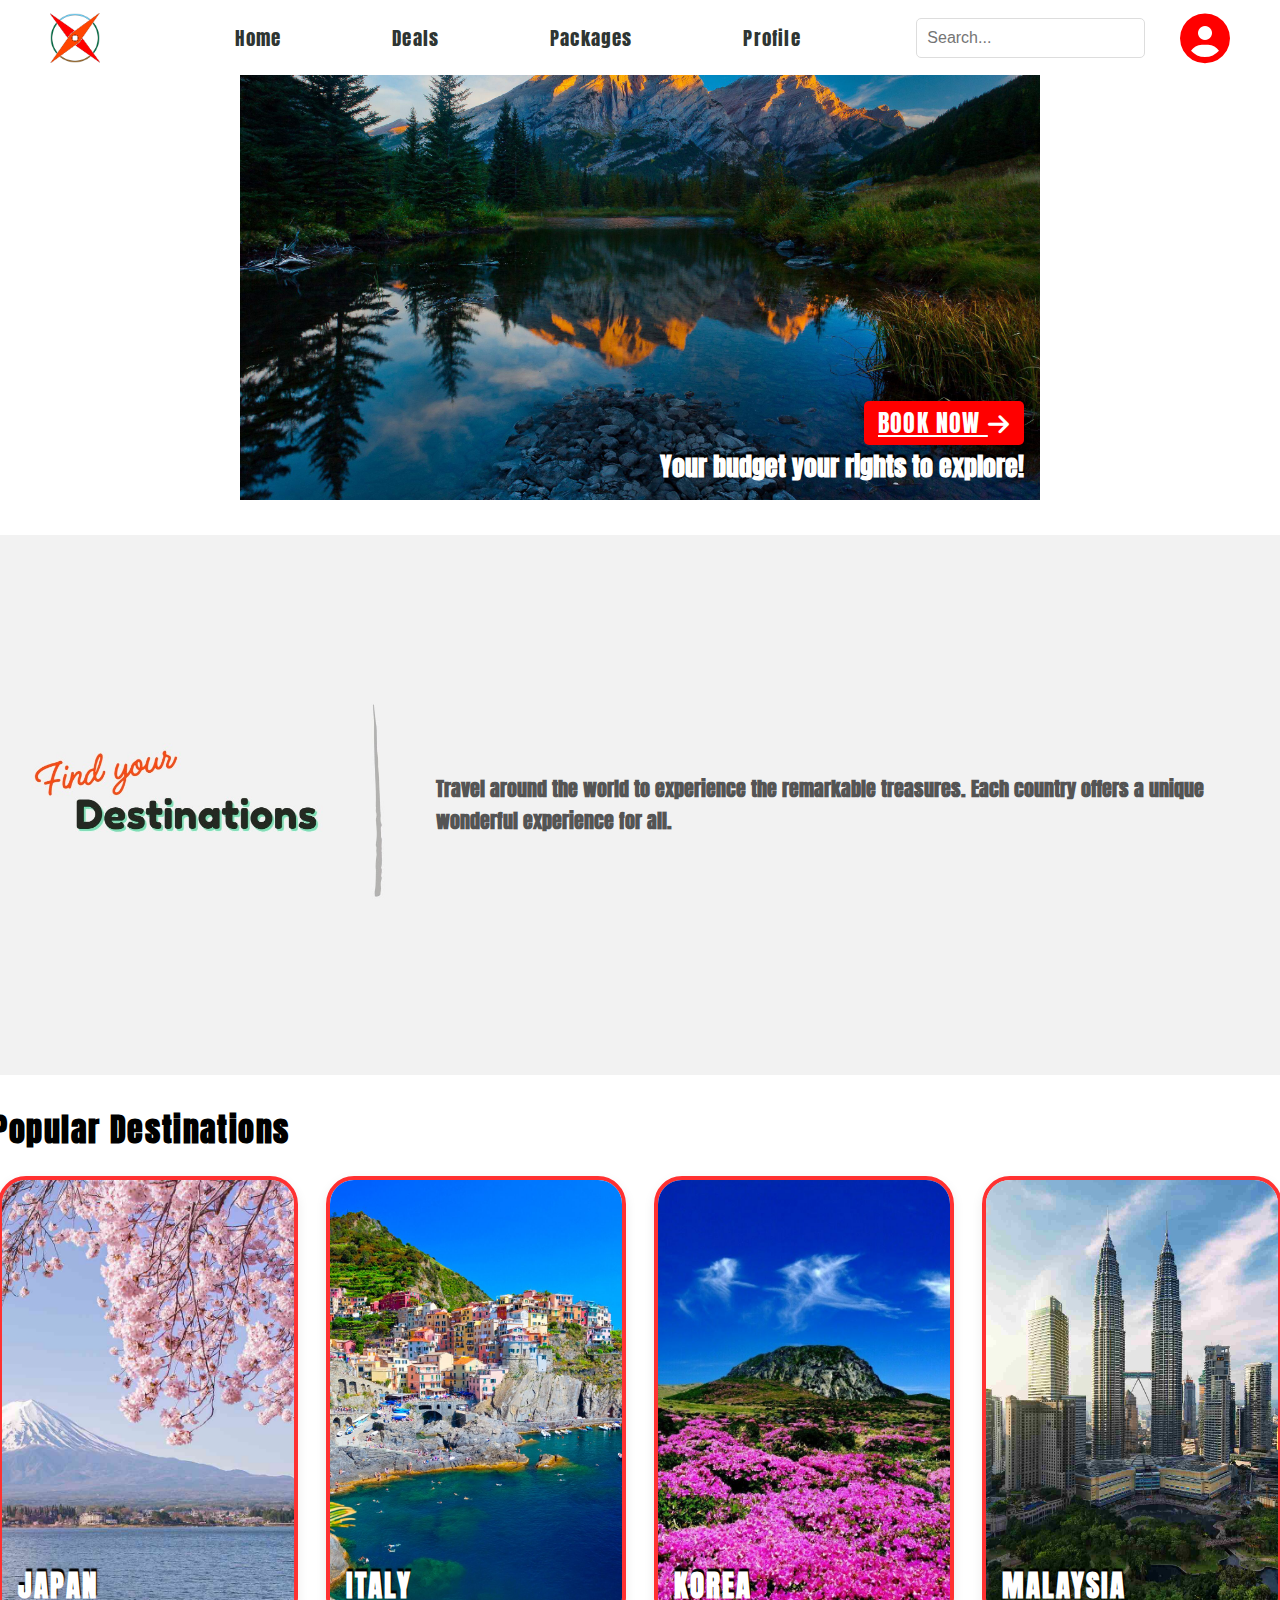
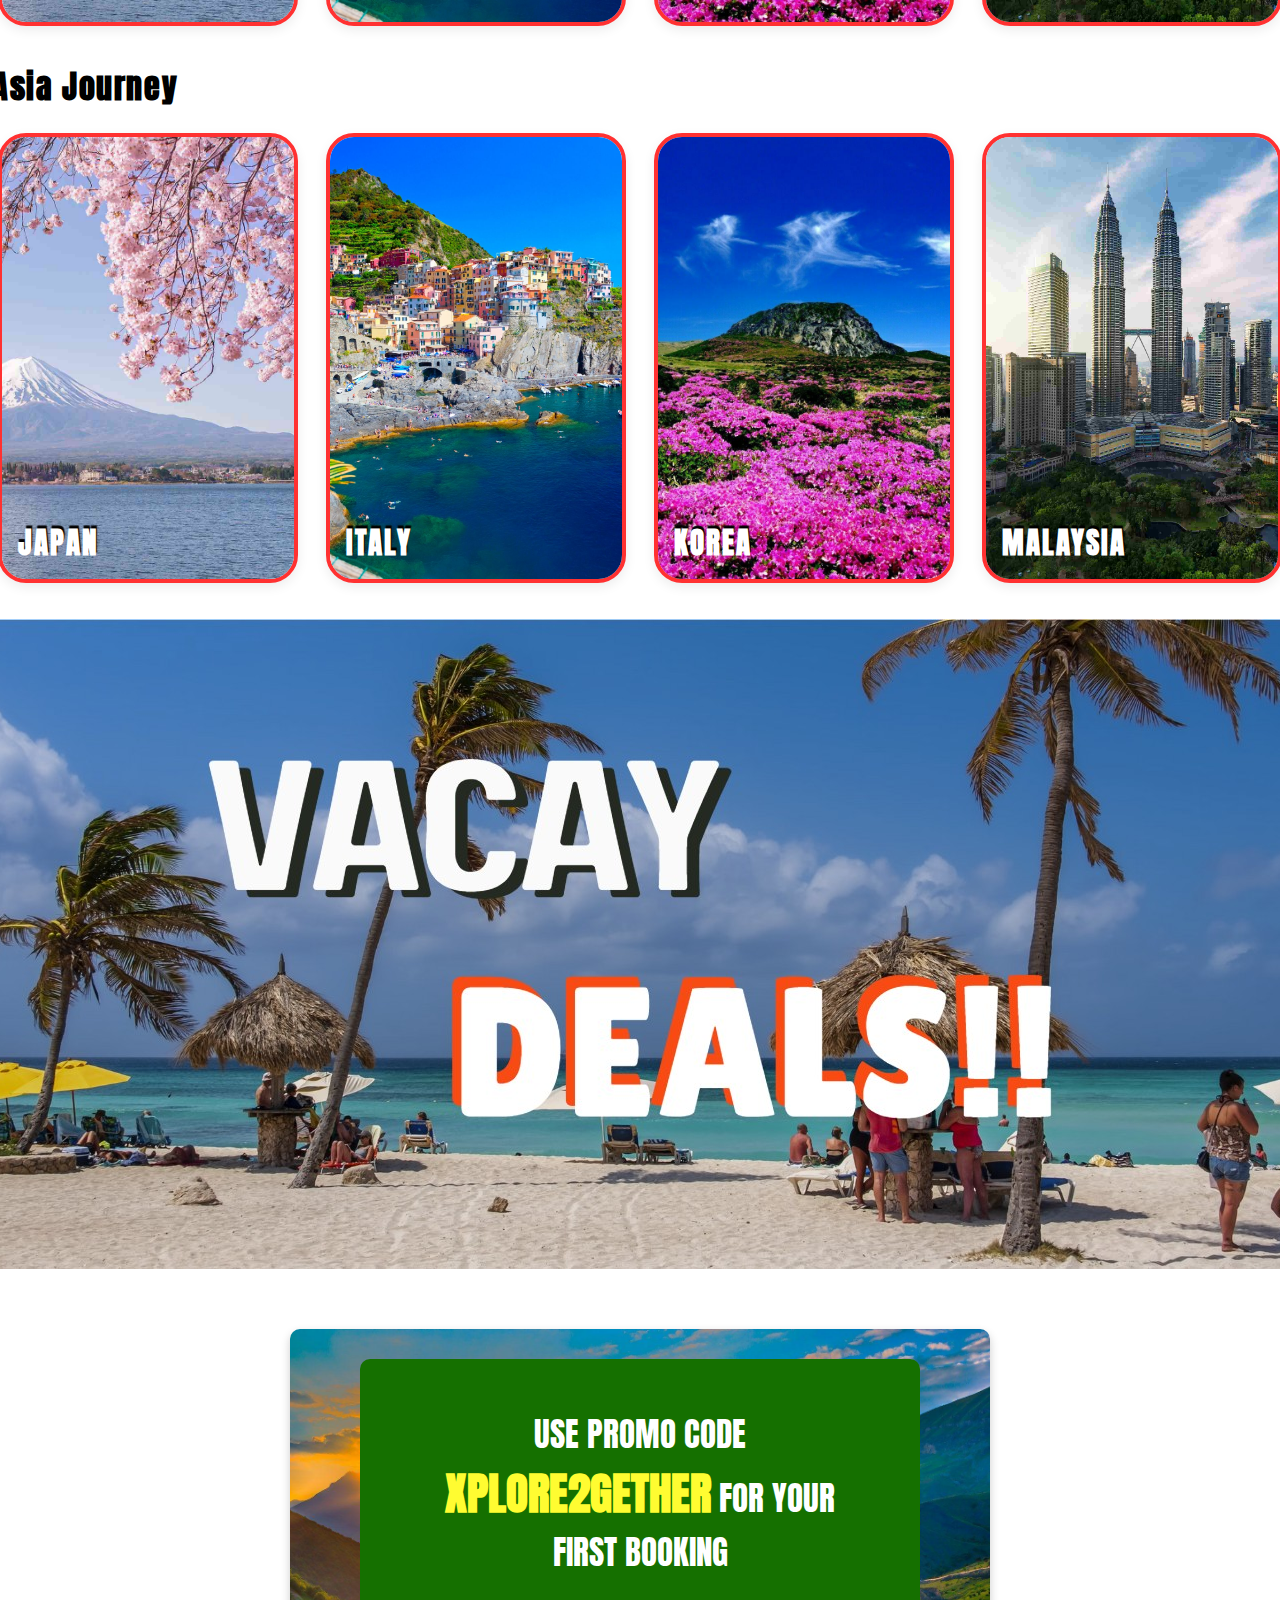
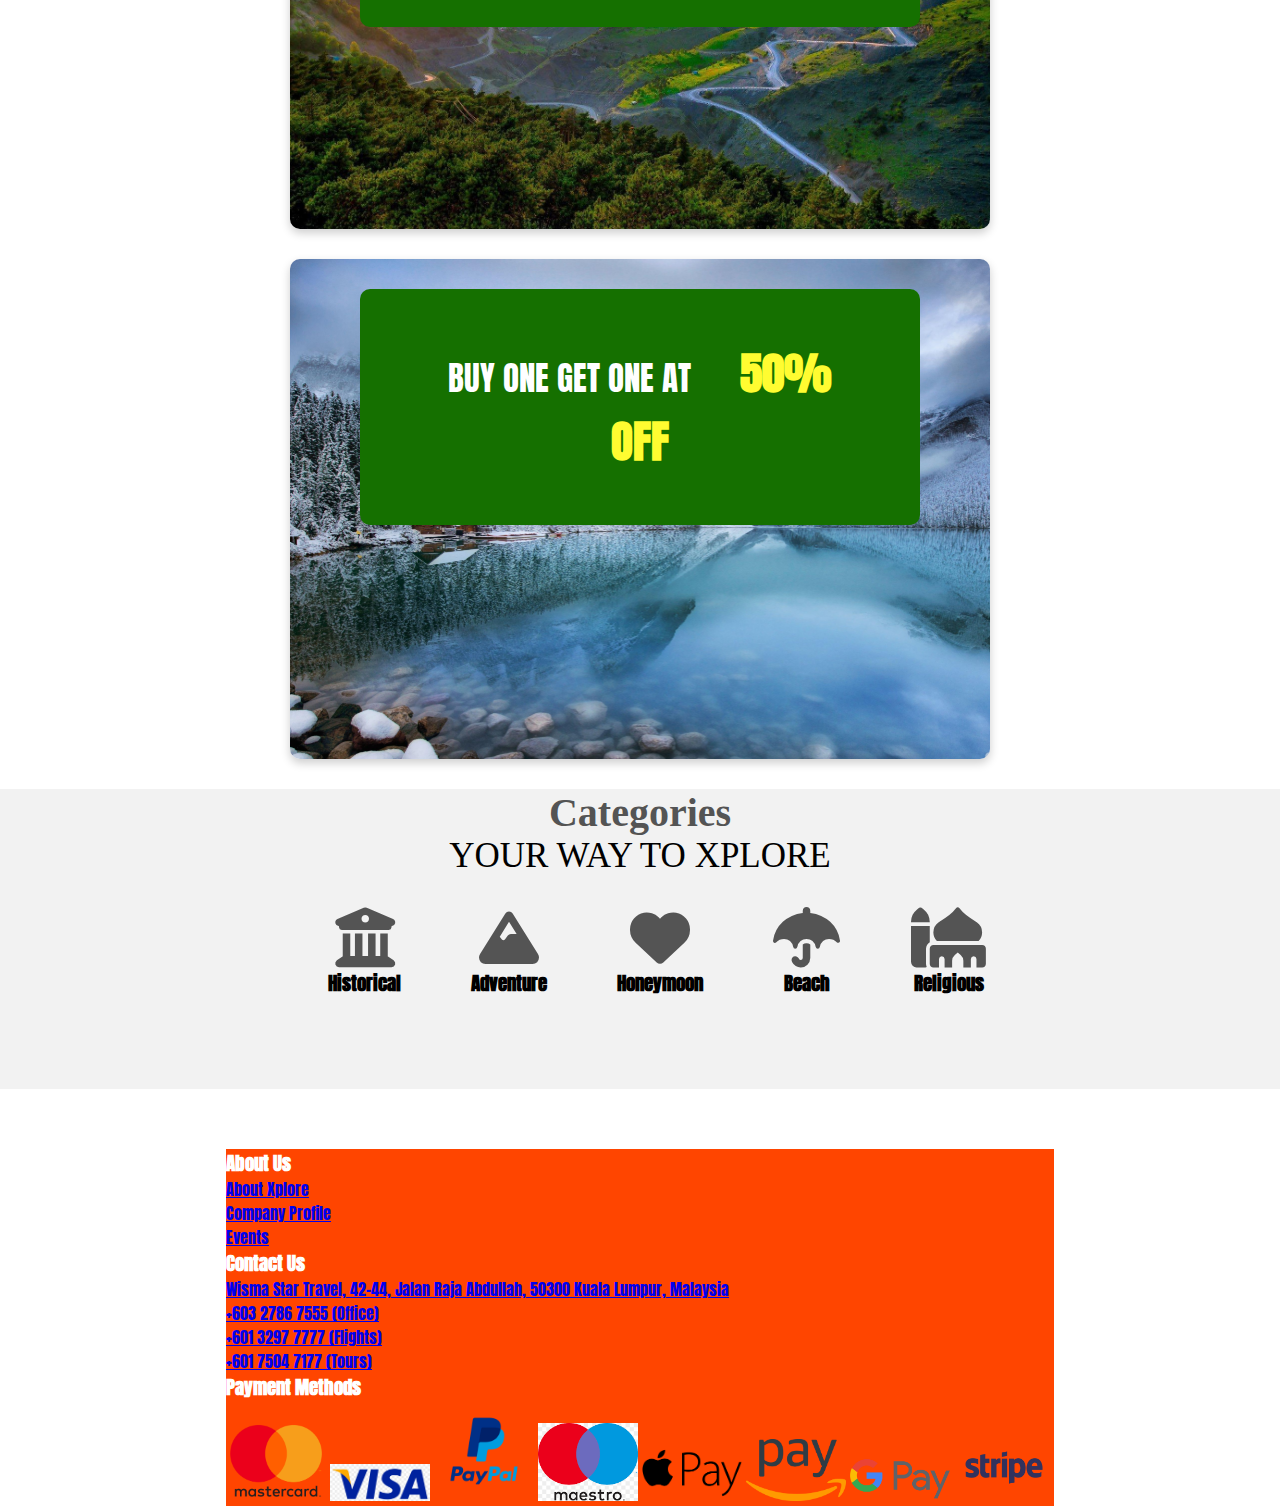
<file: index.html>
<!DOCTYPE html>
<html lang="en">
<head>
    <meta charset="UTF-8">
    <meta name="viewport" content="width=device-width, initial-scale=1.0">
    <title>Xplore</title>
    <link rel="stylesheet" href="styles.css">
    <link rel="stylesheet" href="https://cdnjs.cloudflare.com/ajax/libs/font-awesome/6.7.2/css/all.min.css" integrity="sha512-Evv84Mr4kqVGRNSgIGL/F/aIDqQb7xQ2vcrdIwxfjThSH8CSR7PBEakCr51Ck+w+/U6swU2Im1vVX0SVk9ABhg==" crossorigin="anonymous" referrerpolicy="no-referrer" />
    <link rel="preconnect" href="https://fonts.googleapis.com">
    <link rel="preconnect" href="https://fonts.gstatic.com" crossorigin>
    <link href="https://fonts.googleapis.com/css2?family=Anton&display=swap" rel="stylesheet">
</head>
<body>
    <nav>
        <div class="logo" img src="img/logo.png" alt="Xplore Logo"></div>
            <ul class="menu">
                <li><a href="#home">Home</a></li>
                <li><a href="#deals">Deals</a></li>
                <li><a href="#packages">Packages</a></li>
                <li><a href="#profile">Profile</a></li>
            </ul>
        <div class="search-bar">
            <form>
                <input type="text" placeholder="Search...">
            </form>
        </div>
        <i class="fas fa-user-circle"></i>
    </nav>
    <div class="container-imag">
        <div class="imag">
            <img src="img/scenery.jpg" alt="scenery">
                    <a class="imag-button" href="#booking">BOOK NOW <i class="fas fa-arrow-right"></i></a>
            <p class="overlay-text">Your budget your rights to explore!</p>
        </div>
    </div>
    <div>
        <div class="border"></div>
    </div>
    <section class="content">
        <div class="inner-content">
            <img src="img/find your destination.jpg" alt="Find Your Destination">
            <p>Travel around the world to experience the remarkable treasures. Each country offers a unique wonderful experience for all.</p>
        </div>
    </section>
    <div>
        <div class="border"></div>
    </div>
    <div>
        <h1 class="section-title">Popular Destinations</h1>
        <section class="container-card">
            <div class="card">
                <img src="img/japan.jpg" alt="JAPAN">
                <p class="overlay-card-text">JAPAN</p>
            </div>
            <div class="card">
                <img src="img/italy.jpg" alt="ITALY">
                <p class="overlay-card-text">ITALY</p>
            </div>
            <div class="card">
                <img src="img/korea.jpg" alt="KOREA">
                <p class="overlay-card-text">KOREA</p>
            </div>
            <div class="card">
                <img src="img/malaysia.jpg" alt="MALAYSIA">
                <p class="overlay-card-text">MALAYSIA</p>
            </div>
        </section>
    </div>
    <div>
        <div class="border"></div>
    </div>
    <div>
        <h1 class="section-title">Asia Journey</h1>
        <section class="container-card">
            <div class="card">
                <img src="img/japan.jpg" alt="JAPAN">
                <p class="overlay-card-text">JAPAN</p>
            </div>
            <div class="card">
                <img src="img/italy.jpg" alt="ITALY">
                <p class="overlay-card-text">ITALY</p>
            </div>
            <div class="card">
                <img src="img/korea.jpg" alt="KOREA">
                <p class="overlay-card-text">KOREA</p>
            </div>
            <div class="card">
                <img src="img/malaysia.jpg" alt="MALAYSIA">
                <p class="overlay-card-text">MALAYSIA</p>
            </div>
        </section>
    </div>
    <div>
        <div class="border"></div>
    </div>
    <section>
        <div class="vacay-content">
            <img src="img/vacay deals.jpg" alt="Vacation">
        </div>
    </section>
    <section>
        <div class="border"></div>
    </section>
    <section class="deals">
        <div class="deals-content">
            <img src="img/deals pic1.jpg" alt="deals pic1" class="deals-pic">
            <a class="overlay-deals">
                <p>USE PROMO CODE <span class="deal-one">XPLORE2GETHER</span> FOR YOUR FIRST BOOKING</p>
            </a>
            <i><a class="deals-button" href="#book-deals">BOOK NOW</a></i>
        </div>
        <div class="deals-content">
            <img src="img/deals pic2.jpg" alt="deals pic2" class="deals-pic">
            <a class="overlay-deals">
                <p>BUY ONE GET ONE AT <span class="deal-two">50% OFF</span></p>
            </a>
            <i><a class="deals-button" href="#book-deals">BOOK NOW</a></i>
        </div>
    </section>
    <div>
        <div class="border"></div>
    </div>
    <section class="categories">
        <h2>Categories</h2>
        <p>YOUR WAY TO XPLORE</p>
        <div class="category-item">
            <i class="fa fa-university" aria-hidden="true"></i>
            <h4>historical</h4>
        </div>
        <div class="category-item">
            <i class="fa fa-mountain" aria-hidden="true"></i>
            <h4>adventure</h4>
        </div>
        <div class="category-item">
            <i class="fas fa-heart" aria-hidden="true"></i>
            <h4>honeymoon</h4>
        </div>
        <div class="category-item">
            <i class="fa fa-umbrella" aria-hidden="true"></i>
            <h4>beach</h4>
        </div>
        <div class="category-item">
            <i class="fa fa-mosque" aria-hidden="true"></i>
            <h4>religious</h4>
        </div>
    </section>
    <section>
        <div class="border"></div>
        <div class="border"></div>
    </section>

    <footer>
        <div class="about-us">
            <h3>About Us</h3>
            <ul class="about">
                <li><a href="about-xplore">About Xplore</a></li>
                <li><a href="company-profile">Company Profile</a></li>
                <li><a href="events">Events</a></li>
            </ul>
        </div>
        <div class="contact-us">
            <h3>Contact Us</h3>
            <ul class="contact">
                <li><a href="location">Wisma Star Travel, 42-44, Jalan Raja Abdullah, 50300 Kuala Lumpur, Malaysia</a></li>
                <li><a href="tel-office">+603 2786 7555 (Office)</a></li>
                <li><a href="tel-flights">+601 3297 7777 (Flights)</a></li>
                <li><a href="tel-tour">+601 7504 7177 (Tours)</a></li>
            </ul>
        </div>
        <div class="payment-methods">
            <h3>Payment Methods</h3>
            <div class="payment-gateaway">
                <img src="img/mastercard-logo.png" href="mastercard" alt="Mastercard">
                <img src="img/visa-logo.png" href="visa" alt="Visa">
                <img src="img/paypal-logo.png" href="paypal" alt="Paypal">
                <img src="img/maestro-logo.png" href="maestro" alt="Maestro">
                <img src="img/applepay-logo.png" href="applepay" alt="Applepay">
                <img src="img/amazonpay-logo.png" href="amazonpay" alt="Amazonpay">
                <img src="img/googlepay-logo.png" href="googlepay" alt="Googlepay">
                <img src="img/stripe-logo.png" href="stripepay" alt="Stripe">
            </div>
        </div>
    </footer>
</body>
</html>
</file>
<file: styles.css>
:root{
    --color-bg: #ffffff;
    --color-border: #ff3131;
    --color-text: #000000;
}

*{
    margin:0px;
    padding:0px;
    box-sizing: border-box;
}

body{
    font-family: "Anton", sans-serif;
    background-color: var(--color-bg);
    display: flex;
    flex-direction: column;
    justify-content: center;
    align-items: center;
    height: auto;
    margin: 0;
}

nav {
    background-color: var(--color-bg);
    padding-right: 15px;
    padding-left: 15px;
    width: 100%;
    height: 75px;
    display: flex;
    justify-content: space-between;
    align-items: center;
    padding: 0px 50px;
    position: fixed;
    top: 0%;
    z-index: 1000;
}

nav .fa-user-circle{
    font-size: 50px;
    color:#FF0000;
}

.menu {
    width: 65%;
    display: flex;
    justify-content: space-evenly;
    list-style: none;
    align-items: center;
}

.logo{
    width: 50px;
    height: 50px;
    background-image: url('img/logo.png');
    background-size: cover;
    background-color: var(--color-bg);
    font-weight: bold;
}

.menu li{
    margin-left:20px;
    transition: transform 0.3s ease;
}

.menu li:hover{
    transform: scale(1.2);
}

.menu li a{
    font-size: 1.2rem;
    letter-spacing: 1.2px;
    color: #2E3532;
    text-decoration: none;
}

.search-bar {
    align-items: center;
    display: flex;
    margin-right: 0;
}

.search-bar form {
    display: flex;
    margin: 0;
}

.search-bar input{
    padding:10px;
    border: 1px solid #ddd;
    outline: none;
    border-radius: 5px;
    margin-right: 10px;
    font-size: 16px;
}

.search-bar input:hover{
    border:1px solid #7c7878;
}

.search-bar button {
    padding: 10px;
    background-color: var(--color-bg);
    border: none;
    border-radius: 5px;
    color: #333;
    font-size: 19px;
    cursor: pointer;
}

.search-bar button:hover {
    background-color: #7c7878;
    color: #FFFFFF;
}

.imag{
    position: relative;
    width: auto;
    height: auto;
    background-color: #FFFFFF;
    overflow : hidden;
    border-radius: 0;
}

.imag img {
    width: 100%;
    height: 500px;
    object-fit: cover;
    border-radius: 0;
}

.imag a.imag-button{
    position: absolute;
    color: #FFFFFF;
    bottom: 60px;
    right: 16px;
    font-size: 24px;
    background-color: #FF0000;
    padding: 4px 14px;
    border-radius: 5px;
    margin-right: 0px;
    z-index: 2;
    box-shadow: 0 2px 8px rgba(0,0,0,0.15);
    box-sizing: border-box;
    letter-spacing: 1.2px;
}

.imag p.overlay-text{
    font-size: 1.6rem;
    color: #FFFFFF;
    margin-right: 0px;
    bottom: 20px;
    right: 16px;
    position: absolute;
    font-weight: bold;
    z-index: 2;
    text-shadow: 1px -3px 1px black;
}

.border{
    width: 100%;
    height: 30px;
    background-color: #FFFFFF
}

.content{
    width: 100%;
    min-height: 60vh;
    padding: 30px;
    background-color: #f2f2f2;
    position: relative;
    display: flex;
    align-items:center;
    gap: 40px;
    justify-content: center;
}

.inner-content{
    display:flex;
    align-items: center;
    gap:40px;
    margin-left: auto;
    margin-right: auto;
}

.section-title{
    letter-spacing: 1.6px;
}

.container-card {
    display: grid;
    grid-template-columns: repeat(4, 1fr);
    gap: 16px;
    margin-top: 16px;
}

.content img{
    max-width: 30%;
    margin: 0;
    display:block;
}

.content p{
    font-size: 20px;
    color: #545454;
    margin: 0;
    line-height: 1.6;
    font-weight: bold;
}

.card{
    aspect-ratio: 2/3;
    position: relative;
    display: inline-block;
    background-color: white;
    border: 4px solid var(--color-border);
    border-radius: 28px;
    box-shadow: 0 4px 12px rgba(0, 0, 0, 0.08);
    width: 300px;
    margin: 6px;
}

.card p.overlay-card-text{
    position: absolute;
    color: #fff;
    line-height: 1.4;
    letter-spacing: 2px;
    bottom: 0;
    left: 0;
    margin: 0;
    width: 100%;
    padding: 1rem;
    font-size: 1.8rem;
    font-weight: bold;
    text-shadow: 1px -3px 1px black;
}

.card img{
    width: 100%;
    height: 100%;
    object-fit: cover;
    display: block;
    border-radius: 24px;
    transition: transform 0.3s ease;
}

.card:hover img{
    transform: scale(1.1);
}

.card:hover{
    transform: translateY(-10px) scale(1.02);
}

.vacay-content {
    width: 100%;
    height: 50%;
    display: flex;
    justify-content: center;
    align-items: center;
}

.deals {
    display: flex;
    gap: 30px;
    justify-content: center;
    flex-wrap: wrap;
    margin-top: 30px;
}

.deals-content {
    position: relative;
    width: 700px;
    height: 500px;
    overflow: hidden;
    border-radius: 10px;
    box-shadow: 0 4px 10px rgba(0, 0,0, 0.2);
}

.deals-pic{
    width: 100%;
    height: 100%;
    display: block;
    object-fit: cover;
}

.overlay-deals{
    top: 30px;
    left: 10%;
    right: 10%;
    position: absolute;
    padding: 50px;
    border-radius: 10px;
    border-color: #157000;
    text-align: center;
    background-color: #157000;
    display:flex;
    flex-direction: column;
    align-items: center;
}

.overlay-deals p{
    color: #FFFFFF;
    font-size: 33px;
}

.deal-one, .deal-two{
    color: #FFFC31;
    font-size: 45px;
    font-weight: bold;
}

.deal-two{
    margin-left:10%;
}

.deals-button{
    display:flex;
    bottom: 20px;
    left:10%;
    right:10%;
    background-color: #157000;
    color: #FFFFFF;
    padding: 10px 12px;
    border-radius: 5px;
    text-decoration: none;
    font-weight: bold;
}

.deals-button:hover{
    background-color: #0f4c0f;
}

.categories{
    background-color: #f2f2f2;
    text-align: center;
    width:100%;
    height: 300px;
}

.categories h2{
    text-align: center;
    bottom: 10%;
    font-family: Brush Script Std;
    color:#545454;
    font-size: 40px;
}

.categories p{
    text-align: center;
    font-family: Blippo, impact;
    color:#000000;
    font-size: 35px;
}

.categories i{
    font-size: 60px;
    color:#545454;
    margin-top: 0;
    margin-bottom: 8px;
}

.categories h4{
    font-size: 1.2rem;
    bottom: 20%;
    margin-left: 12px;
    text-transform: capitalize;
}

.category-item{
    display: inline-flex;
    flex-direction: column;
    align-items: center;
    margin: 0 16px;
    margin-top: 32px;
    margin-left: 50px;
}

.categories i, .categories h4{
    margin: 0 auto;
}

footer{
    background-color: #FF4500;
    color: #FFFFFF;
}

.payment-gateaway img{
    width: 100px;
}
</file>
